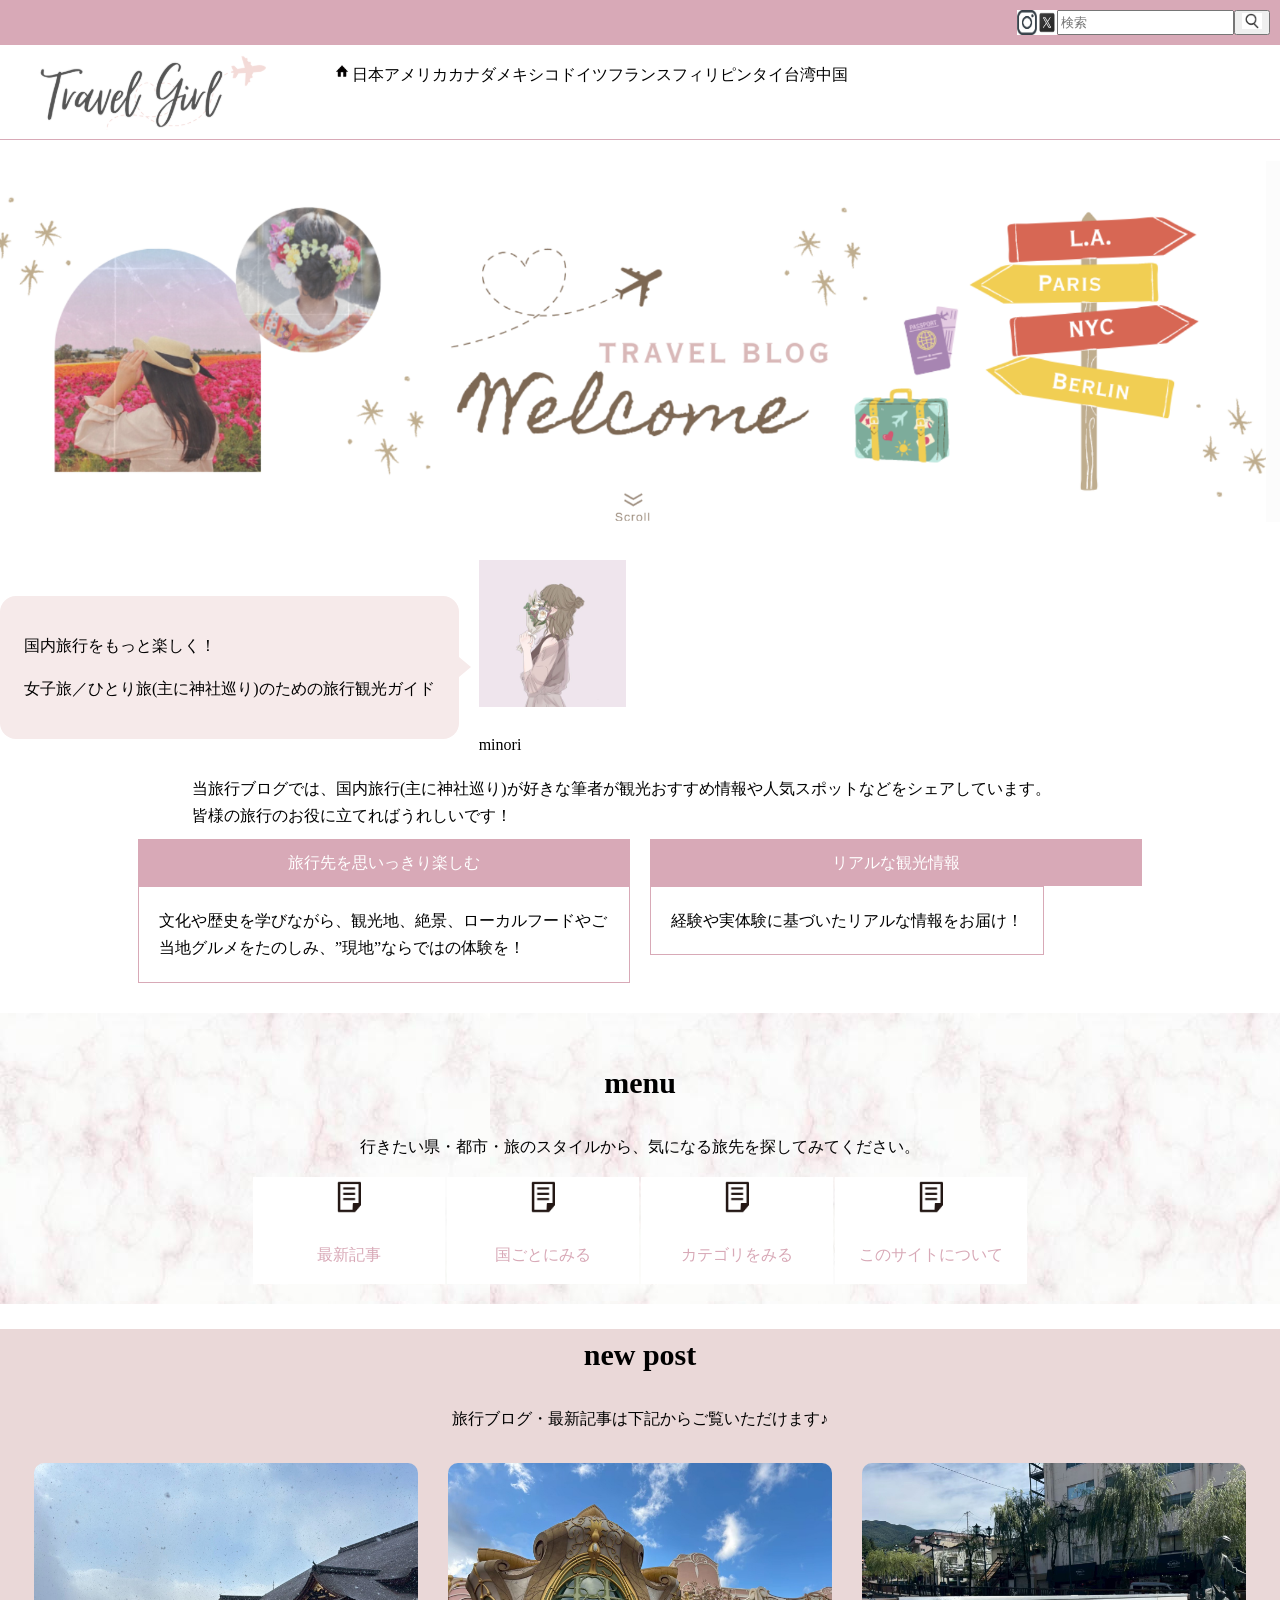
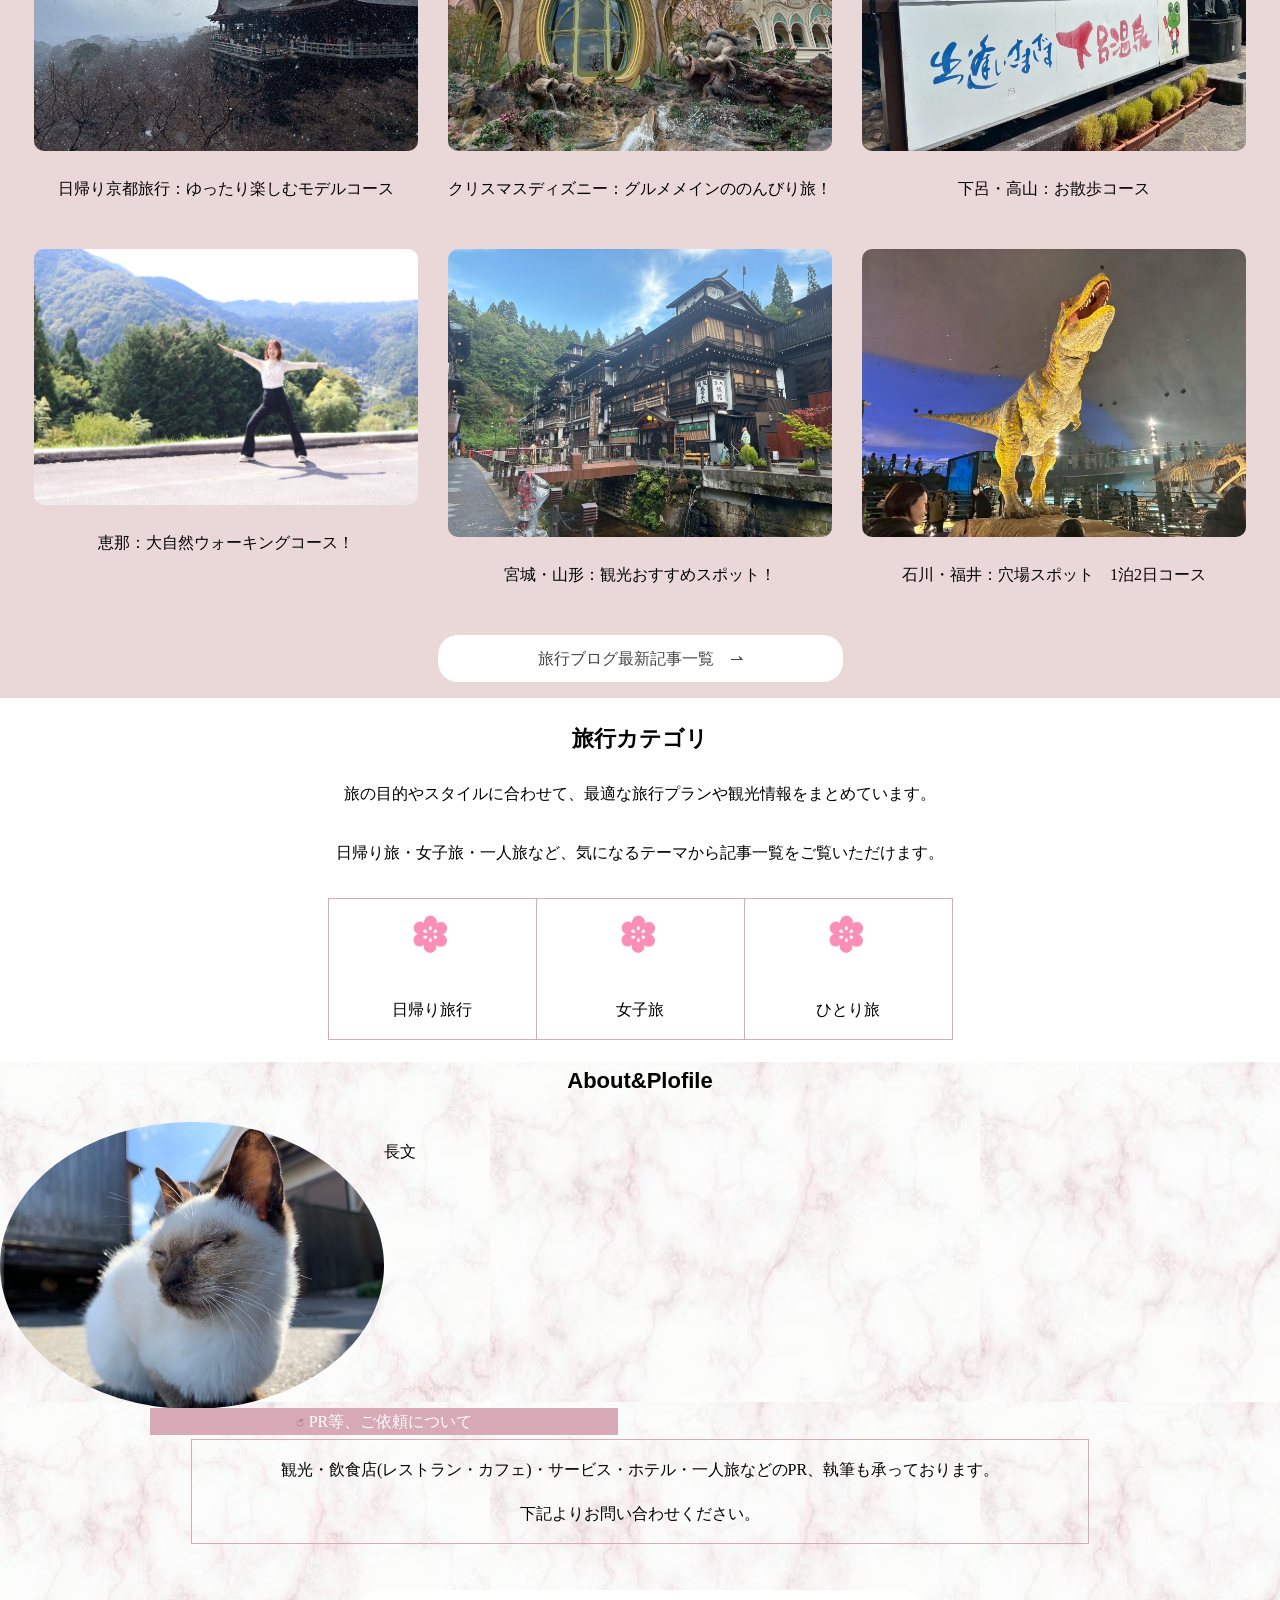
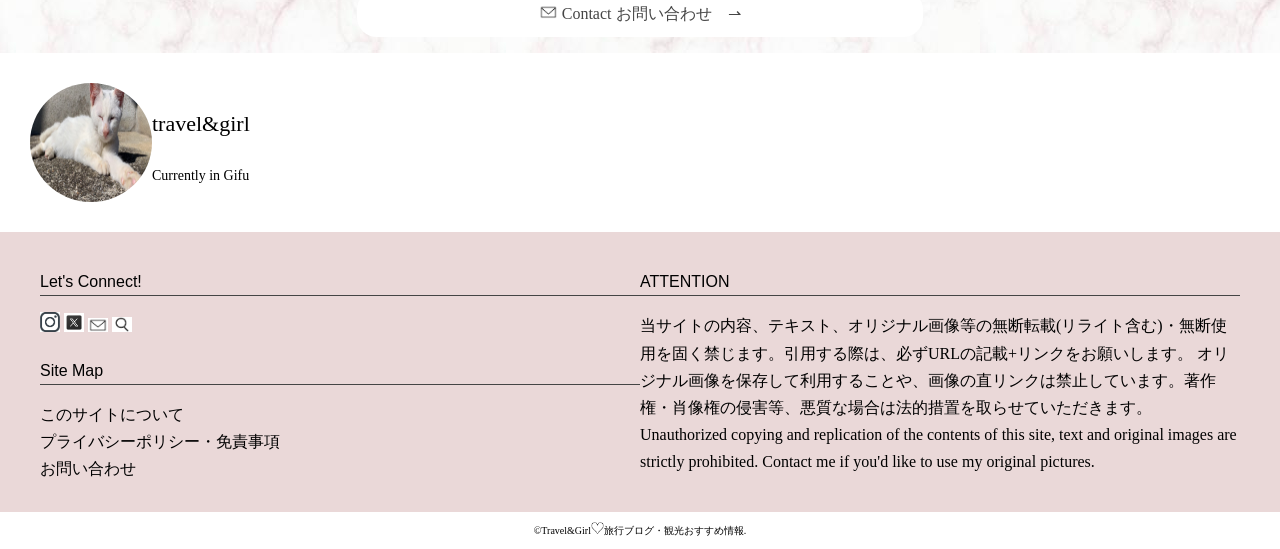
<file: works/blog/index.html>
<!DOCTYPE html>
<html lang="ja">
<head>
    <meta charset="UTF-8">
    <meta name="viewport" content="width=device-width, initial-scale=1.0">
    <title>Document</title>
    <link rel="stylesheet" href="style.css">
</head>
<body>
    <header>

        <div class="pink flex right">
           <img src="imgs/instagram (2).png" alt="インスタ" class="link">
           <img src="imgs/X.png" alt="X" class="link">
           <input type="text" placeholder="検索">
           <button type="submit">
                <img src="imgs/search.png" alt="虫眼鏡" class="link">
            </button>
        </div>

        <div class="flex">

            <img src="imgs/logo.png" alt="ロゴ" class="traver-girl">

        <nav>
            <ul class="flex">
                <li>
                    <img src="imgs/home.png" alt="家" class="link">
                </li>
                <li>日本</li>
                <li>アメリカ</li>
                <li>カナダ</li>
                <li>メキシコ</li>
                <li>ドイツ</li>
                <li>フランス</li>
                <li>フィリピン</li>
                <li>タイ</li>
                <li>台湾</li>
                <li>中国</li>
            </ul>
        </nav>
        </div>

    </header>

    <main>

        <h1>
            <img src="imgs/top.png" class="top">
        </h1>

        <div class="profile-wrap">
            <div class="speech-bubble">
                <p>国内旅行をもっと楽しく！</p>
                <p>女子旅／ひとり旅(主に神社巡り)のための旅行観光ガイド</p>
            </div>

            <div class="profile">
                <img src="imgs/icon.jpg" alt="plofileアイコン" class="icon">
                <span></span>
                <p>minori</p>
            </div>
        </div>

        
            <p class="hitokoto mg0">
                当旅行ブログでは、国内旅行(主に神社巡り)が好きな筆者が観光おすすめ情報や人気スポットなどをシェアしています。<br>
                皆様の旅行のお役に立てればうれしいです！
            </p>
    

        <div class="mg0 flex wd80">
            <div class="wd50 mg">
                <p class="pink white text no">旅行先を思いっきり楽しむ</p>
                <p class="inline border no pd20">
                    文化や歴史を学びながら、観光地、絶景、ローカルフードやご当地グルメをたのしみ、”現地”ならではの体験を！
                </p>
            </div>

            <div class="wd50 mg">
                <p class="pink white text no">リアルな観光情報</p>
                <p class="inline border no pd20">
                    経験や実体験に基づいたリアルな情報をお届け！
                </p>
            </div>
        </div>

    </main>

    <section class="menu text">

        <h2>menu</h2>

        <p>行きたい県・都市・旅のスタイルから、気になる旅先を探してみてください。</p>

        <div class="flex sp gap">
            <div class="box">
                <img src="imgs/kiji.png" alt="記事" class="kiji">
                <p class="pink16">最新記事</p>
            </div>

            <div class="box">
                <img src="imgs/kiji.png" alt="記事" class="kiji">
                <p class="pink16">国ごとにみる</p>
            </div>

            <div class="box">
                <img src="imgs/kiji.png" alt="記事" class="kiji">
                <p class="pink16">カテゴリをみる</p>
            </div>

            <div class="box">
                <img src="imgs/kiji.png" alt="記事" class="kiji">
                <p class="pink16">このサイトについて</p>
            </div>
        </div>

    </section>

    <section class="newpost text">
        
        <h2>new post</h2>
        <p>旅行ブログ・最新記事は下記からご覧いただけます♪</p>
        
        <div class="flex wrap">
            <div class="news">
                <img src="imgs/kyouto.jpeg" class="gazou">
                <p>日帰り京都旅行：ゆったり楽しむモデルコース</p>
            </div>
            <div class="news">
                <img src="imgs/disney.jpeg" class="gazou">
                <p>クリスマスディズニー：グルメメインののんびり旅！</p>
            </div>
            <div class="news">
                <img src="imgs/gero.jpeg" class="gazou">
                <p>下呂・高山：お散歩コース</p>
            </div>
            <div class="news">
                <img src="imgs/ena.jpeg" class="gazou">
                <p>恵那：大自然ウォーキングコース！</p>
            </div>
            <div class="news">
                <img src="imgs/ginzan.jpeg" class="gazou">
                <p>宮城・山形：観光おすすめスポット！</p>
            </div>
            <div class="news">
                <img src="imgs/kyouryuu.jpeg" class="gazou">
                <p>石川・福井：穴場スポット　1泊2日コース</p>
            </div>
        </div>

        <p class="ichiran">旅行ブログ最新記事一覧　⇀</p>

    </section>

    <section class="category text">

        <h3 class="bold ft22">旅行カテゴリ</h3>
        
        <p class="mj32">旅の目的やスタイルに合わせて、最適な旅行プランや観光情報をまとめています。</p>
        <p class="mj32">日帰り旅・女子旅・一人旅など、気になるテーマから記事一覧をご覧いただけます。</p>

        <div class="flex sp">
            <div class="boxes">
                <div class="box2">
                    <img src="imgs/ume.png" alt="梅" class="ume">
                    <p>日帰り旅行</p>
                </div>

                <div class="box2">
                    <img src="imgs/ume.png" alt="梅" class="ume">
                    <p>女子旅</p>
                </div>

                <div class="box2">
                    <img src="imgs/ume.png" alt="梅" class="ume">
                    <p>ひとり旅</p>
                </div>
            </div>
        </div>

    </section>

    <section class="plofile text relative">
        
        <h3 class="bold ft22">About&Plofile</h3>

        <div class="flex">
            <img src="imgs/neko.jpeg" alt="自分" class="my">
            <p>長文</p>
        </div>
        
        <p class="about">
            <img src="imgs/apple.png" alt="りんご" class="apple">
            PR等、ご依頼について
        </p>

        <div class="border wd70 ">
            <p>観光・飲食店(レストラン・カフェ)・サービス・ホテル・一人旅などのPR、執筆も承っております。</p>
            <p>下記よりお問い合わせください。</p>
        </div>

        <p class="ichiran"><img src="imgs/mail.png" alt="メール" class="mail"> Contact お問い合わせ　⇀</p>

    </section>

    <section class="contact flex">
        <img src="imgs/shironeko.jpeg" alt="猫アイコン" class="cat">

        <div>
            <p class="ft22">travel&girl</p>
            <p class="ft14">Currently in Gifu</p>
        </div>
    </section>

    <footer class="flex">

        <div class="box-ft">

            <p class="bold line">Let's Connect!</p>
            <img src="imgs/instagram (2).png" alt="インスタ" class="link">
            <img src="imgs/X.png" alt="X" class="link">
            <img src="imgs/mail.png" alt="メール" class="link">
            <img src="imgs/search.png" alt="虫眼鏡" class="link">

            <p class="bold line">Site Map</p>
            <p class="sitemap">このサイトについて</p>
            <p class="sitemap">プライバシーポリシー・免責事項</p>
            <p class="sitemap">お問い合わせ</p>

        </div>

        <div class="box-ft">

            <p class="bold line">ATTENTION</p>
            <p>
                当サイトの内容、テキスト、オリジナル画像等の無断転載(リライト含む)・無断使用を固く禁じます。引用する際は、必ずURLの記載+リンクをお願いします。
                オリジナル画像を保存して利用することや、画像の直リンクは禁止しています。著作権・肖像権の侵害等、悪質な場合は法的措置を取らせていただきます。<br>
                Unauthorized copying and replication of the contents of this site, text and original images are strictly prohibited. Contact me if you'd like to use my original pictures.
            </p>

        </div>
    
    </footer>

    <div class="text">
        <p class="ft10">
            &copy;Travel&Girl<img src="imgs/heart.png" class="heart">旅行ブログ・観光おすすめ情報.
        </p>
    </div>
</body>
</html>
</file>
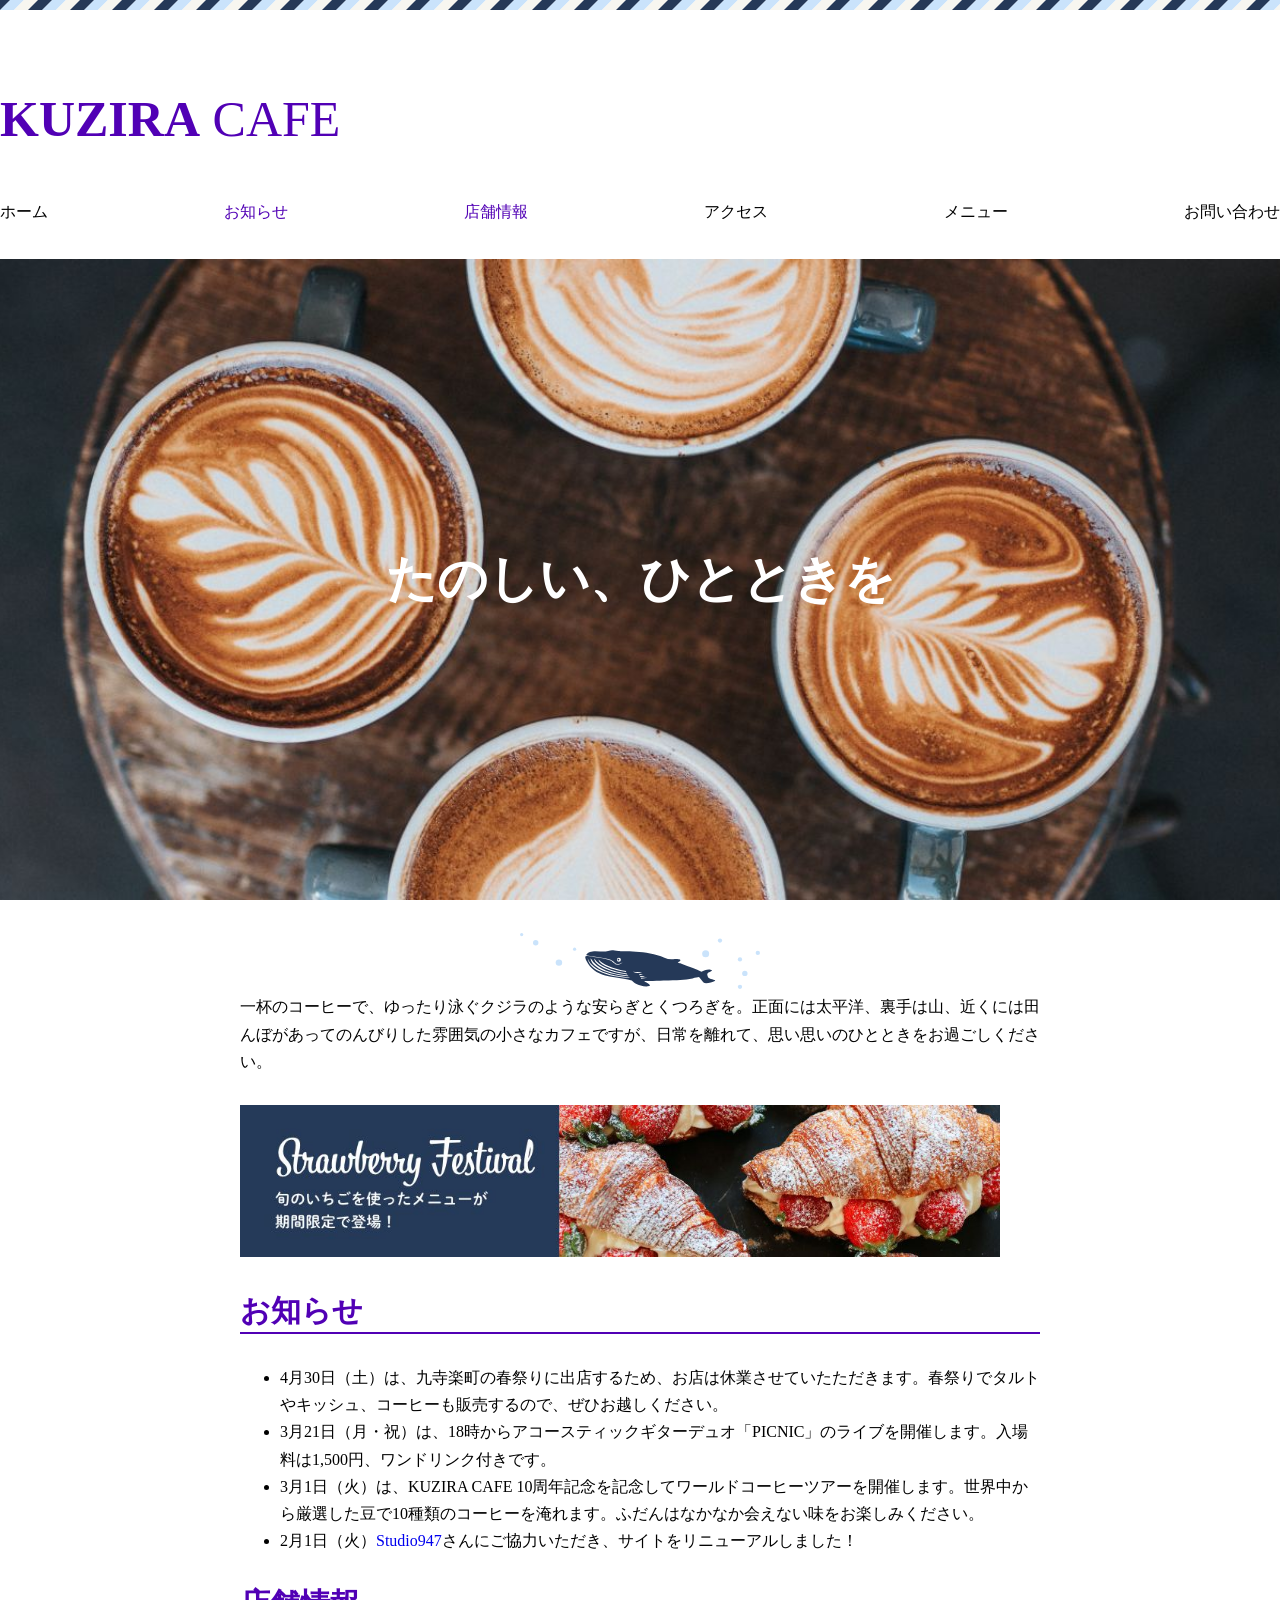
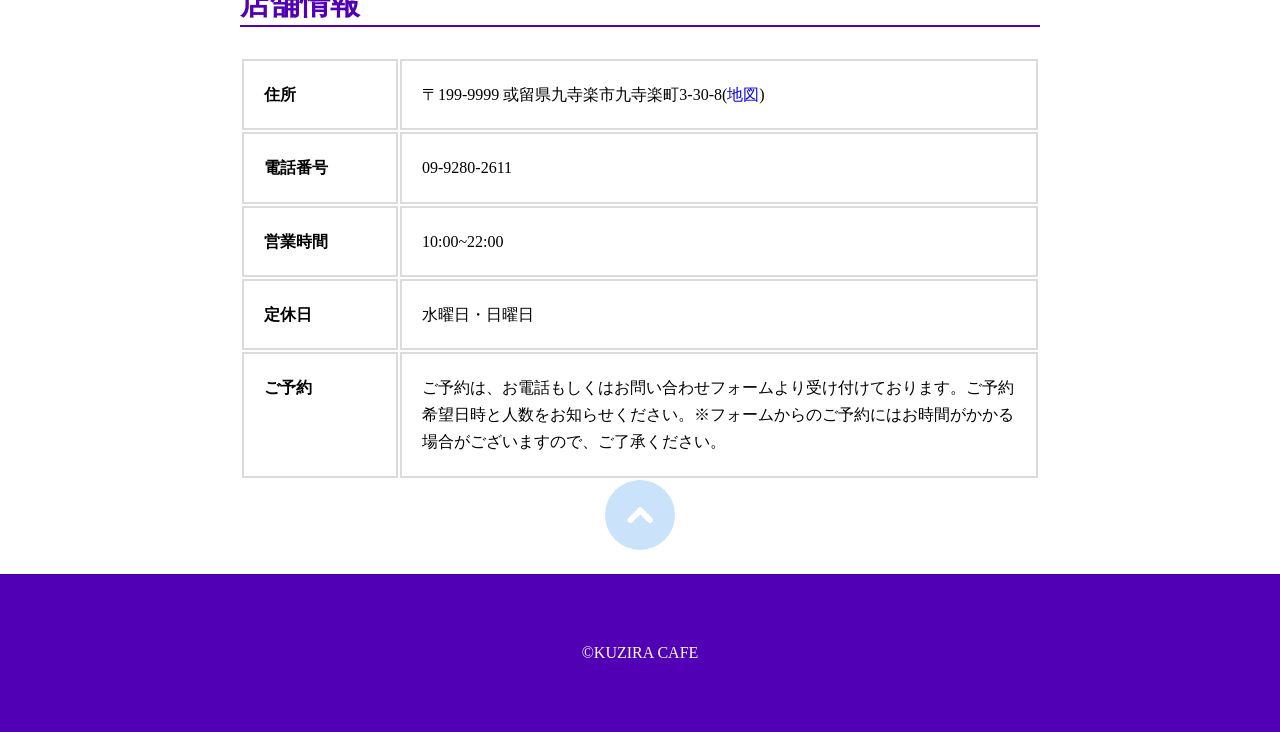
<file: works/kuzira cafe/index.html>
<!DOCTYPE html>
<html lang="ja">
<head>
    <meta charset="UTF-8">
    <meta name="viewport" content="width=device-width, initial-scale=1.0">
    <title>Document</title>
    <link rel="stylesheet" href="style.css">
</head>
<body id="he">
<header class="header">
    <p class="main"><span class="title">KUZIRA</span> CAFE</p>
    <nav>
    <ul class="menu">
        <li>ホーム</li>
        <li><a href="index.html#news">お知らせ</a></li>
        <li><a href="index.html#shop">店舗情報</a></li>
        <li>アクセス</li>
        <li>メニュー</li>
        <li>お問い合わせ</li>
    </ul>
    </nav>
</header>
<h1 class="main2 hero">たのしい、ひとときを</h1>
<main>
    
    <div class="kuzira">
        <img class="gazou1" src="imgs/logo-whale.svg">
    </div>
    <div class="top">一杯のコーヒーで、ゆったり泳ぐクジラのような安らぎとくつろぎを。正面には太平洋、裏手は山、近くには田んぼがあってのんびりした雰囲気の小さなカフェですが、日常を離れて、思い思いのひとときをお過ごしください。</div>
    <img class="gazou2" src="imgs/banner.jpg">
    <div id="news">
        <p class="main3">お知らせ</p>
    </div>
    <ul>
        <li>4月30日（土）は、九寺楽町の春祭りに出店するため、お店は休業させていたただきます。春祭りでタルトやキッシュ、コーヒーも販売するので、ぜひお越しください。</li>
        <li>3月21日（月・祝）は、18時からアコースティックギターデュオ「PICNIC」のライブを開催します。入場料は1,500円、ワンドリンク付きです。</li>
        <li>3月1日（火）は、KUZIRA CAFE 10周年記念を記念してワールドコーヒーツアーを開催します。世界中から厳選した豆で10種類のコーヒーを淹れます。ふだんはなかなか会えない味をお楽しみください。</li>
        <li>2月1日（火）<span class="span2"><a href="https://miniloverscafe-kakamigahara.com/" target="_blank">Studio947</a></span>さんにご協力いただき、サイトをリニューアルしました！</li>
    </ul>
    <div id="shop">
        <p class="main3">店舗情報</p>
    </div>
    <table class="shop-info">
        <tr>
            <th>住所</th>
            <td>〒199-9999 或留県九寺楽市九寺楽町3-30-8(<span class="span2"><a href="https://www.google.co.jp/maps/?q" target="_blank">地図</a></span>)</td>
        </tr>
        <tr>
            <th>電話番号</th>
            <td>09-9280-2611</td>
        </tr>
        <tr>
            <th>営業時間</th>
            <td>10:00~22:00</td>
        </tr>
        <tr>
            <th>定休日</th>
            <td>水曜日・日曜日</td>
        </tr>
        <tr>
            <th>ご予約</th>
            <td>ご予約は、お電話もしくは<span class="span2">お問い合わせフォーム</span>より受け付けております。ご予約希望日時と人数をお知らせください。※フォームからのご予約にはお時間がかかる場合がございますので、ご了承ください。</td>
        </tr>
    </table>
    <div class="gazou3">
        <a href="index.html#he"><img src="imgs/gotop.svg"></a>
    </div>
</main>

<footer>
    <p class="main4">&copy;KUZIRA CAFE</p>
</footer>
</body>
</html>
</file>
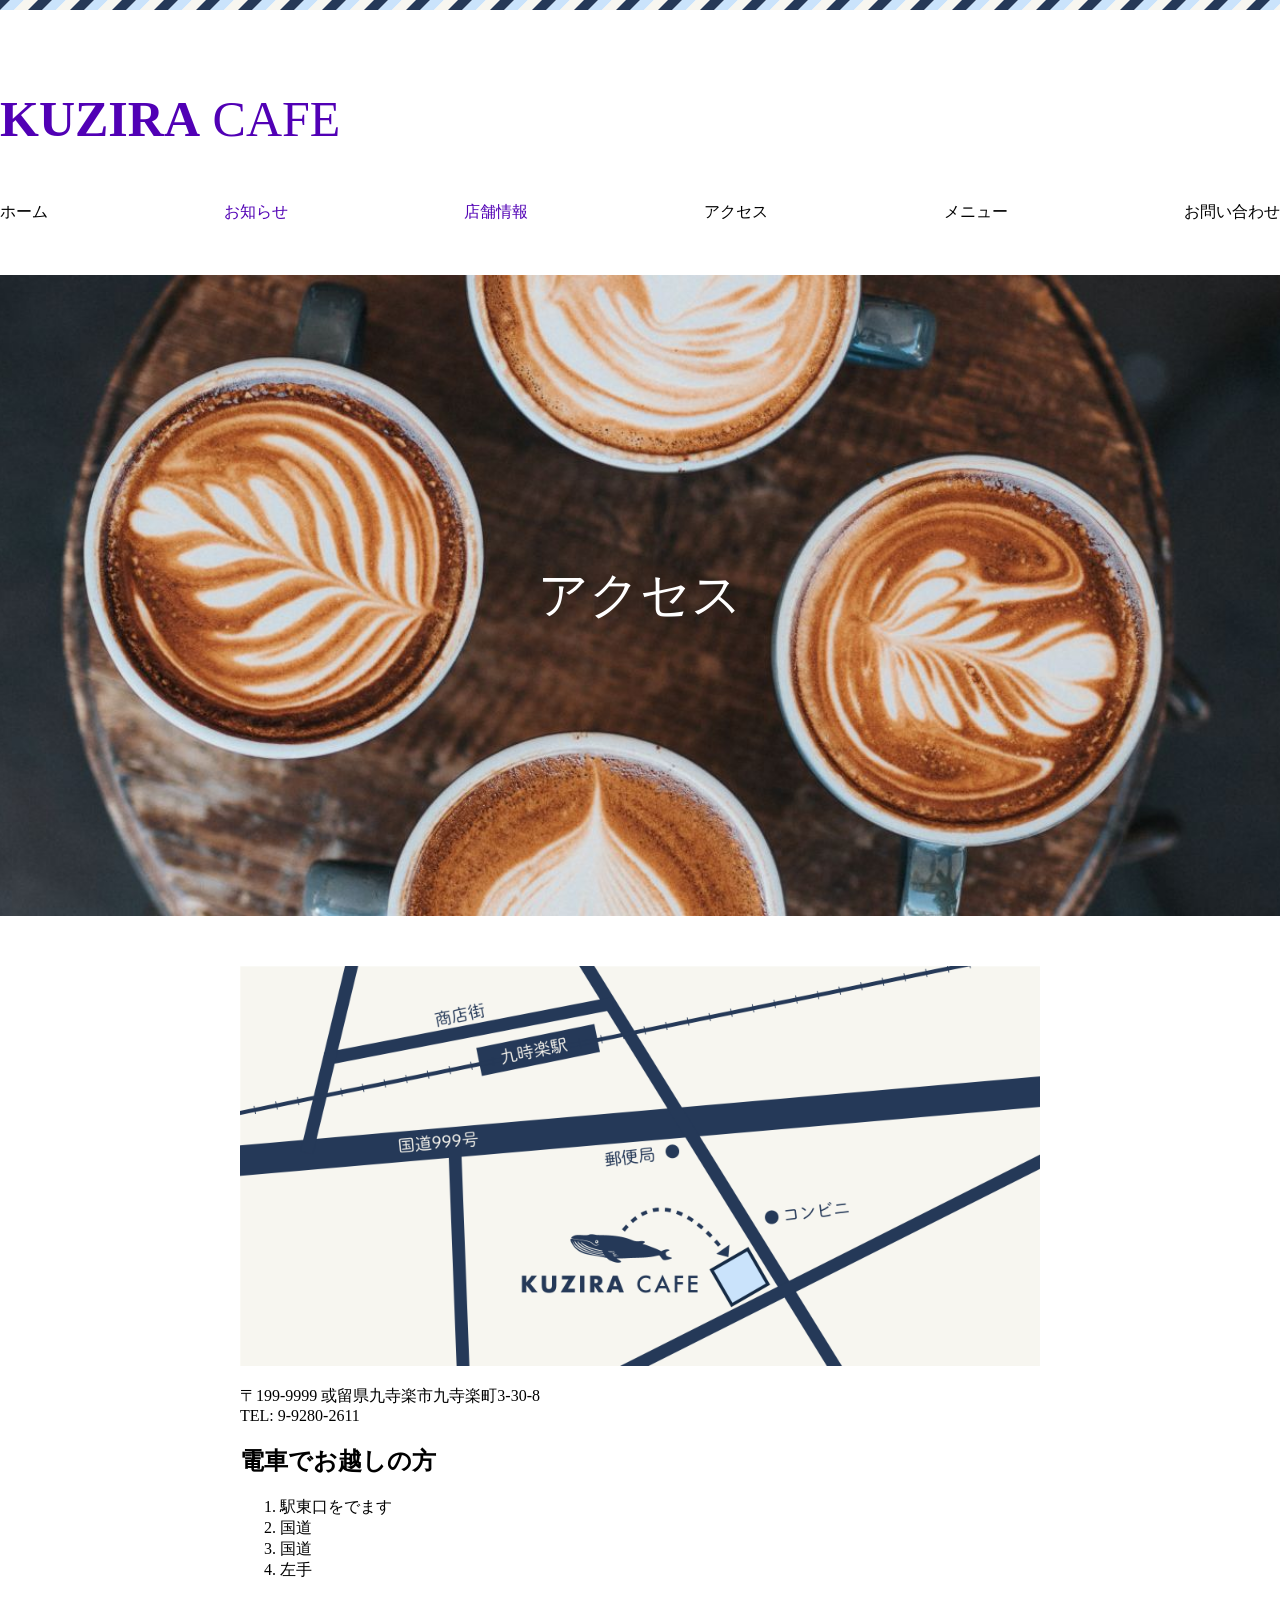
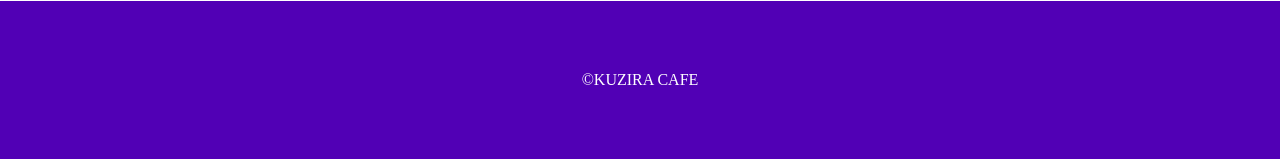
<file: works/kuzira cafe/access.html>
<!DOCTYPE html>
<html lang="ja">
<head>
    <meta charset="UTF-8">
    <meta name="viewport" content="width=device-width, initial-scale=1.0">
    <title>アクセス |Document</title>
    <link rel="stylesheet" href="style.css">
</head>
<body id="he">
<header class="header">
    <p class="main"><span class="title">KUZIRA</span> CAFE</p>
    <nav>
    <ul class="menu">
        <li>ホーム</li>
        <li><a href="index.html#news">お知らせ</a></li>
        <li><a href="index.html#shop">店舗情報</a></li>
        <li>アクセス</li>
        <li>メニュー</li>
        <li>お問い合わせ</li>
    </ul>
    </nav>
</header>
 <p class="main2 hero">アクセス</p>
<main>
    <img src="imgs/map.png">
        <p>〒199-9999 或留県九寺楽市九寺楽町3-30-8<br>
            TEL: 9-9280-2611
        </p>
        <h2>電車でお越しの方</h2>
            <ol>
                <li>駅東口をでます</li>
                <li>国道</li>
                <li>国道</li>
                <li>左手</li>
            </ol>
</main>

<footer>
    <p class="main4">&copy;KUZIRA CAFE</p>
</footer>
</body>
</html>
</file>
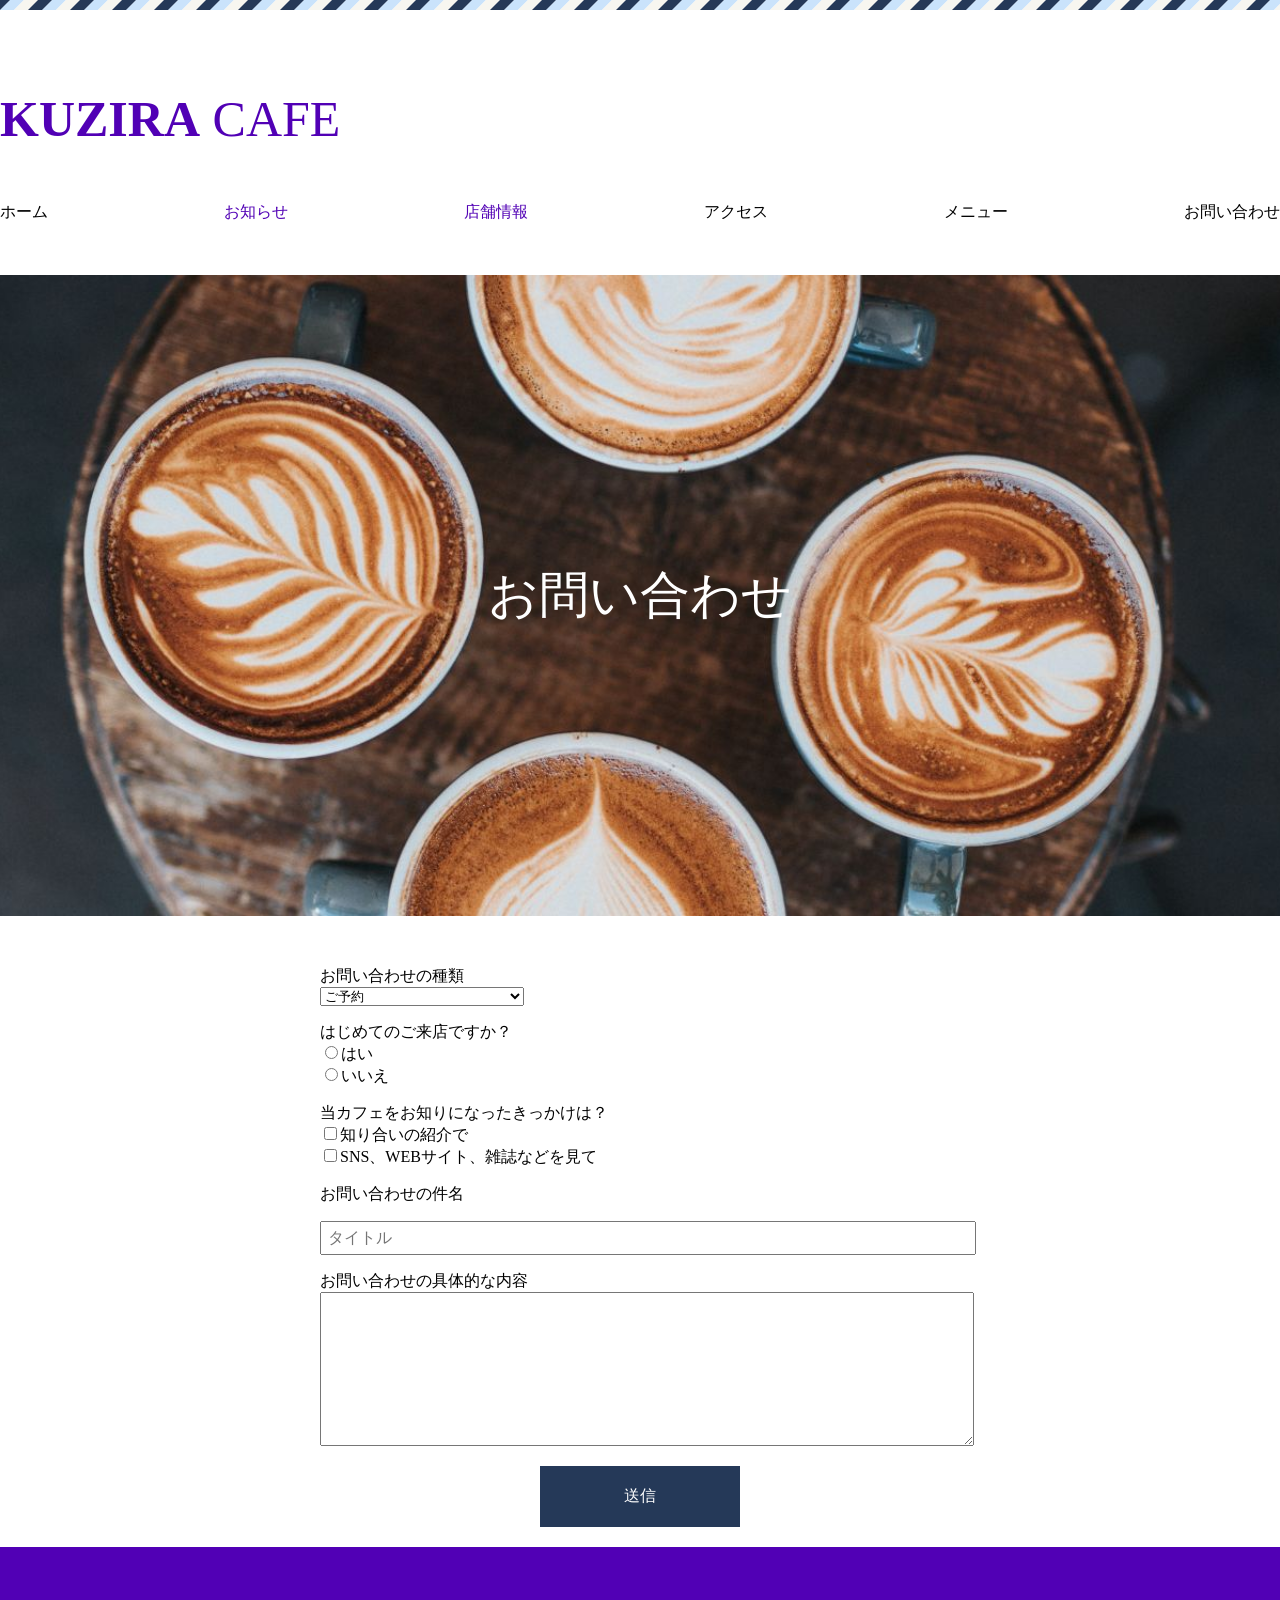
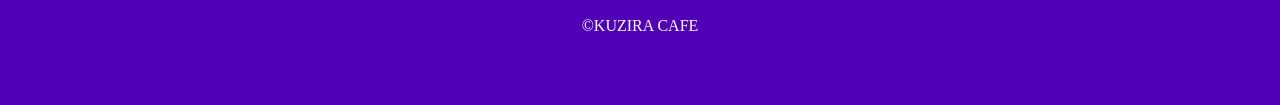
<file: works/kuzira cafe/contact.html>
<!DOCTYPE html>
<html lang="ja">
<head>
    <meta charset="UTF-8">
    <meta name="viewport" content="width=device-width, initial-scale=1.0">
    <title>お問い合わせ |Document</title>
    <link rel="stylesheet" href="style.css">
</head>
<body id="he">
<header class="header">
    <p class="main"><span class="title">KUZIRA</span> CAFE</p>
    <nav>
    <ul class="menu">
        <li>ホーム</li>
        <li><a href="index.html#news">お知らせ</a></li>
        <li><a href="index.html#shop">店舗情報</a></li>
        <li>アクセス</li>
        <li>メニュー</li>
        <li>お問い合わせ</li>
    </ul>
    </nav>
</header>
<p class="main2 hero">お問い合わせ</p>
<main>
    <form action="result.html">
        <p>
            <label for="kind">お問い合わせの種類</label><br>
            <select name="kind" id="kind">
                <option value="1">ご予約</option>
                <option value="2">イベントに関するお問い合わせ</option>
                <option value="3">その他</option>
            </select>
        </p>
        <p>
            はじめてのご来店ですか？<br>
            <label><input type="radio" name="first" value="yes">はい</label><br>
            <label><input type="radio" name="first" value="no">いいえ</label><br>
        </p>

        <p>
            当カフェをお知りになったきっかけは？<br>
            <input type="checkbox" name="how" value="friend">知り合いの紹介で<br>
            <input type="checkbox" name="how" value="magazine">SNS、WEBサイト、雑誌などを見て
        </p>

        <p>
            <label for="subject">お問い合わせの件名</label></p>
        <input type="text" name="subject" placeholder="タイトル" id="subject">

        <p>
            <label for="message">お問い合わせの具体的な内容</label><br>
            <textarea name="message" id="message"></textarea>
        </p>

        <p class="submit">
            <input type="submit" value="送信">
        </p>
    </form>
</main>

<footer>
    <p class="main4">&copy;KUZIRA CAFE</p>
</footer>
</body>
</html>
</file>
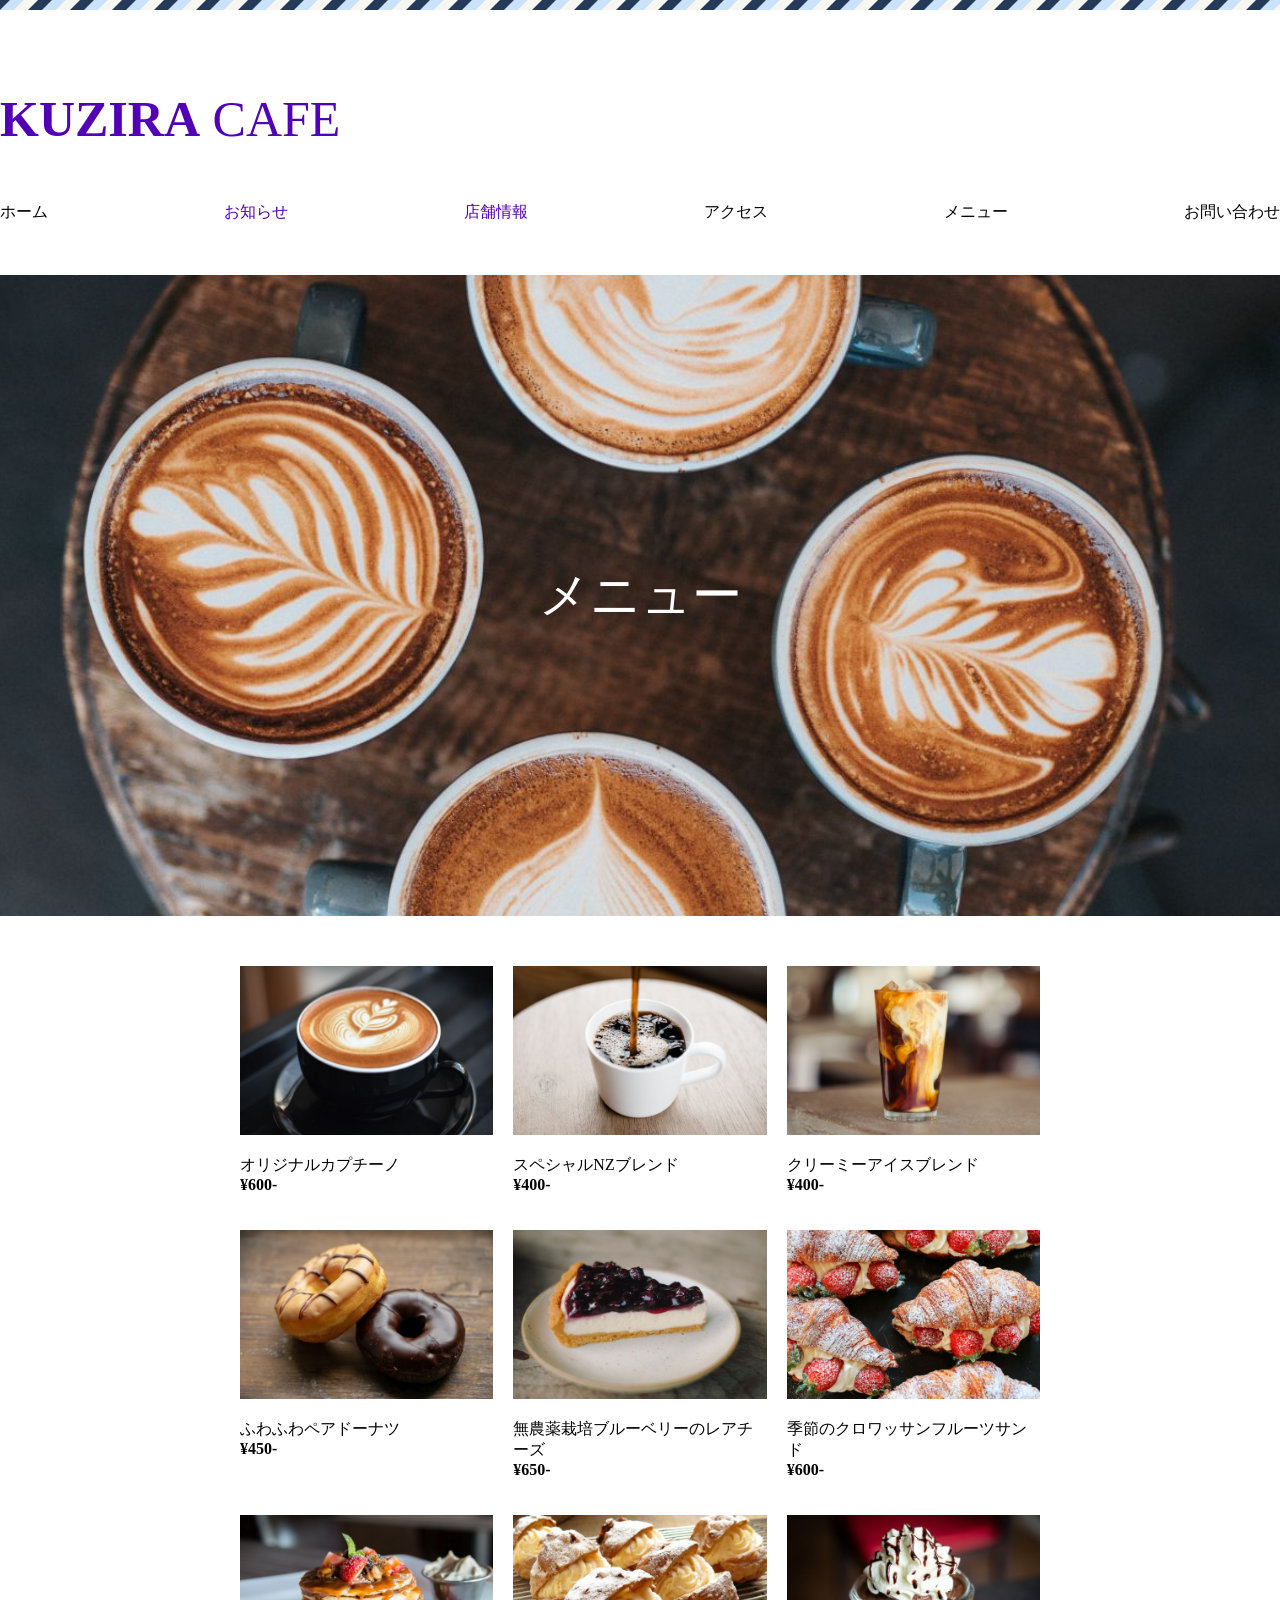
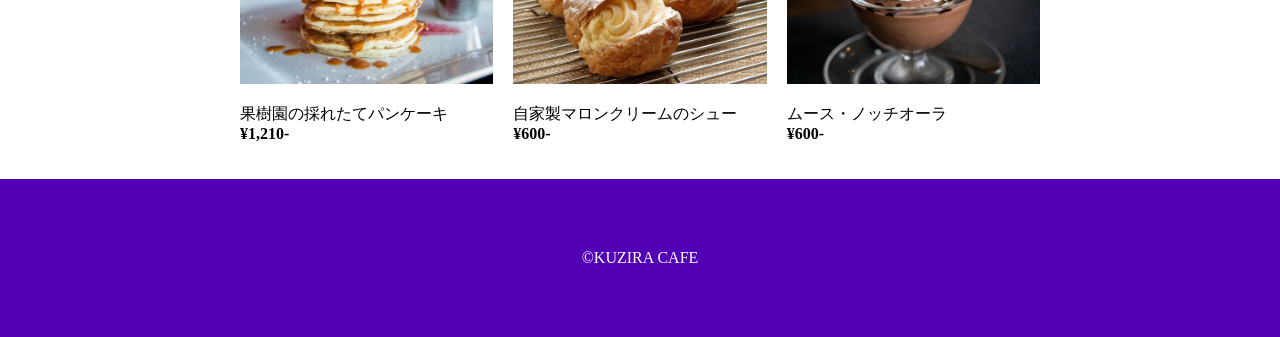
<file: works/kuzira cafe/menu.html>
<!DOCTYPE html>
<html lang="ja">
<head>
    <meta charset="UTF-8">
    <meta name="viewport" content="width=device-width, initial-scale=1.0">
    <title>メニュー |Document</title>
    <link rel="stylesheet" href="style.css">
</head>
<body id="he">
<header class="header">
    <p class="main"><span class="title">KUZIRA</span> CAFE</p>
    <nav>
    <ul class="menu">
        <li>ホーム</li>
        <li><a href="index.html#news">お知らせ</a></li>
        <li><a href="index.html#shop">店舗情報</a></li>
        <li>アクセス</li>
        <li>メニュー</li>
        <li>お問い合わせ</li>
    </ul>
    </nav>
</header>
<p class="main2 hero">メニュー</p>
<main>
    <div class="items">
        <div class="item">
            <img src="imgs/item1.jpg" alt="カプチーノ">
            <p>オリジナルカプチーノ<br>
                <strong>¥600-</strong>
            </p>
        </div>
         <div class="item">
            <img src="imgs/item2.jpg" alt="ブレンドコーヒー">
            <p>スペシャルNZブレンド<br>
                <strong>¥400-</strong>
            </p>
        </div>
         <div class="item">
            <img src="imgs/item3.jpg" alt="アイスコーヒー">
            <p>クリーミーアイスブレンド<br>
                <strong>¥400-</strong>
            </p>
        </div>
         <div class="item">
            <img src="imgs/item4.jpg" alt="ドーナツ">
            <p>ふわふわペアドーナツ<br>
                <strong>¥450-</strong>
            </p>
        </div>
         <div class="item">
            <img src="imgs/item5.jpg" alt="チーズケーキ">
            <p>無農薬栽培ブルーベリーのレアチーズ<br>
                <strong>¥650-</strong>
            </p>
        </div>
         <div class="item">
            <img src="imgs/item6.jpg" alt="クロワッサン">
            <p>季節のクロワッサンフルーツサンド<br>
                <strong>¥600-</strong>
            </p>
        </div>
         <div class="item">
            <img src="imgs/item7.jpg" alt="パンケーキ">
            <p>果樹園の採れたてパンケーキ<br>
                <strong>¥1,210-</strong>
            </p>
        </div>
         <div class="item">
            <img src="imgs/item8.jpg" alt="シュークリーム">
            <p>自家製マロンクリームのシュー<br>
                <strong>¥600-</strong>
            </p>
        </div>
         <div class="item">
            <img src="imgs/item9.jpg" alt="ムース">
            <p>ムース・ノッチオーラ<br>
                <strong>¥600-</strong>
            </p>
        </div>
    </div>
</main>

<footer>
    <p class="main4">&copy;KUZIRA CAFE</p>
</footer>
</body>
</html>
</file>
<file: works/blog/style.css>
body {
    margin: 0;
    line-height: 1.7;
}

/* 文字 */
.bold {
    font-family: Impact, Haettenschweiler, 'Arial Narrow Bold', sans-serif;
}

.ft22 {
    font-size: 22px;
}

.ft14 {
    font-size: 14px;
}

/* header ピンクの部分 */
.flex {
    display: flex;
}

.link {
    width: 20px;
    max-width: 20px;
}

.pink {
    background-color: rgb(216, 169, 183);
    padding: 10px;
}

.right {
    justify-content: right;
}

header {
    border-bottom: 1px solid rgb(216, 169, 183);
}

/* headerのnavの部分 */
ul {
    list-style-type: none;
    margin-left: auto;
}

/* maiのtop */
.top {
    width: 100%;
    max-width: 100%;
}

/* main*/
.white {
    color: #ffffff;
}

.mg0 {
    margin: 0 auto;
}

.hitokoto {
    width: 70%;
}

.profile-wrap {
  display: flex;
  align-items: center;
  gap: 20px;
}

.speech-bubble {
  position: relative;
  background: #f6eaea;
  padding: 20px 24px;
  border-radius: 16px;
  max-width: 600px;
  line-height: 1.7;
}

.speech-bubble::after {
  content: "";
  position: absolute;
  right: -12px;
  top: 50%;
  transform: translateY(-50%);
  border-width: 10px 0 10px 12px;
  border-style: solid;
  border-color: transparent transparent transparent #f6eaea;
}

.wd50 {
    width: 50%;
}

.wd80 {
    width: 80%;
}

.pd20 {
    padding: 20px;
}

.text {
    text-align: center;
}

.mg {
    margin: 10px;
    padding-bottom: 20px;
}

.no {
    margin: 0;
}

.block {
    display: block;
}

.icon {
    width: 20%;
    max-width: 20%;
}

.inline {
    display: inline-block;
}

.border {
    border: 1px solid rgb(216, 169, 183);
}

/* menu */
h2 {
    font-size: 30px;
}
.menu {
    background-image: url(imgs/background2.jpeg);
    padding: 20px;
}

.kiji {
    width: 20%;
    max-width: 20%;
}

.sp {
    justify-content: center;
}

.gap {
    gap: 2px;
}

.pink16 {
    color: rgb(216, 169, 183);
}

.box {
    background-color: #ffffff;
    text-align: center;
}

.tabi {
    justify-content: center;
}
/* new post */
.newpost {
    background-color: rgb(234, 216, 216);
}

.news {
    width: 30%;
    padding: 15px;
}

.wrap {
    flex-wrap: wrap;
    justify-content: center;
}

.gazou {
    width: 100%;
    max-width: 100%;
    border-radius: 10px;
}

.ichiran {
    background-color: #ffffff;
    color: #454545;
    padding: 10px 100px;
    display: inline-block;
    border-radius: 20px;
}

/* 旅行カテゴリ */
.boxes {
    border: 1px solid rgb(216, 169, 183);
    display: flex;
}

.box2+.box2 {
    border-left: 1px solid rgb(216, 169, 183);
}

.ume {
    width: 40%;
    max-width: 40%;
}

.mj32 {
    margin-bottom: 32px;
}

/* About&Plofile */
.plofile {
    background-image: url(imgs/background2.jpeg);
}

.my {
    width: 30%;
    border-radius: 50%;
}

.apple {
    width: 2%;
    max-width: 2%;
}

.about {
    background-color: rgb(216, 169, 183);
    color: #ffffff;
    position: absolute;
    top: 330px;
    left: 150px;
}

.mail {
    width: 5%;
    max-width: 5%;
}

/* contact */
.cat {
    width: 10%;
    max-width: 10%;
    border-radius: 50%;
}

.wd70 {
    width: 70%;
    margin: 30px auto;
}

.relative {
    position: relative;
}

.contact {
    padding: 30px;
}

/* footer */
footer {
    background-color: rgb(234, 216, 216);
    padding: 20px 40px;
}

.heart {
    width: 1%;
}

.box-ft {
    width: 50%;
}

.line {
    border-bottom: 1px solid #454545;
}

.ft10 {
    font-size: 10px;
}

.sitemap {
    margin: 0;
}

/* media */
@media screen and (max-width: 768px) {
    .pink.flex.right {
        display: none;
    }

    nav {
        display: none;
    }

}
</file>
<file: works/kuzira cafe/style.css>
body {
    margin: 0;
}

img {
    max-width: 100%;
}

.title {
    font-weight: bold;
}

.main2 {
    color: #ffffff;
    background-repeat: no-repeat;
    background-position: center;
    background-size: cover;
    text-align: center;
}
.hero.main2{
    background-image: url(imgs/home-hero.jpg);
    padding: 287px 0;
}
.main, .main2 {
    font-size: 50px;
}
.main, .main3 {
    color: #5100b5;
}
.main3 {
    font-weight: bold;
    font-size: 30px;
    border-bottom: 2px solid #5100b5;
}

.gazou1 {
    width: 30%;
}

.kuzira {
    text-align: center;
}

.gazou2 {
    margin-top: 30px;
    width: 95%;
}

.main4 {
    background-color: #5100b5;
    color: #ffffff;
    margin: 20px 0 0 0;
    padding: 70px 70px 70px 70px;
    text-align: center;
}

.gazou3 {
    text-align: center;
}

.top, ul, table {
    line-height: 1.7;
}

main {
    max-width: 800px;
    margin: 0 auto 0 auto;
}

.menu {
    padding: 0;
    list-style-type: none;
    /* 箇条書きの点を消す; */
    display: flex;
    /* 子要素を横並びにする */
    justify-content: space-between;
    /* 並び方の指定 */
    /* space-between →均等間隔 */
}

.menu a:link {
    color: #5100b5;
}

.menu a:visited {
    color: #5100b5;
}

a {
    text-decoration: none;
}

.header {
    background-image: url(imgs/stripe.png);
    background-repeat: repeat-x;
    padding-top: 40px;
}

th, td {
    border: 2px solid #dbdbdb;
    padding: 20px;
    border-collapse: collapse;
}

th {
    width: 112px;
    text-align: left;
    vertical-align: top;
}

/* menu.html */
.items {
    display: grid;
    grid-template-columns: 1fr 1fr 1fr;
    gap: 20px;
}

/* contact.html */
form {
    margin: 0 auto;
    max-width: 640px;
}

input[type="text"], textarea {
    padding: 6px;
    width: 100%;
    font-size: 1rem;
}

textarea {
    height: 140px;
}

.submit {
    text-align: center;
}

input[type="submit"] {
    color: #ffffff;
    background-color: #253958;
    border: none;
    font-size: 1rem;
    padding: 20px;
    width: 200px;
}
</file>
